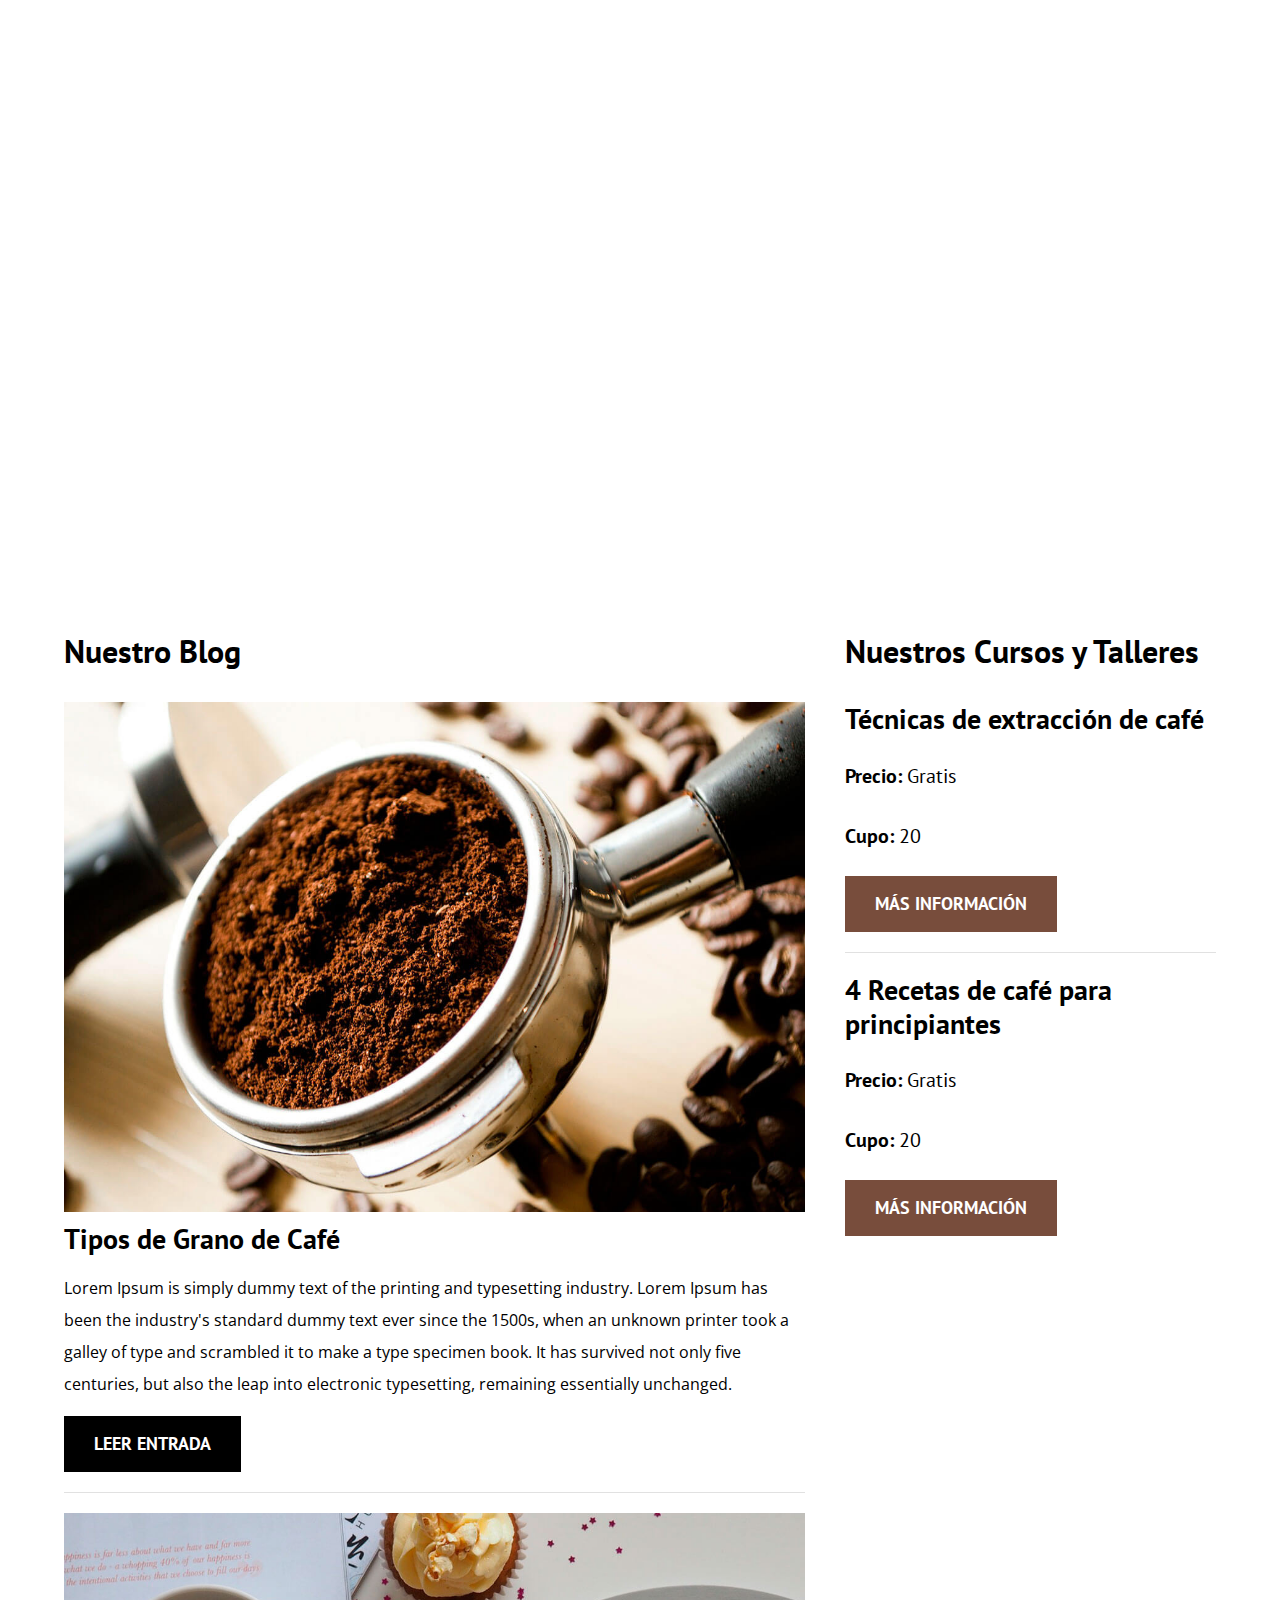
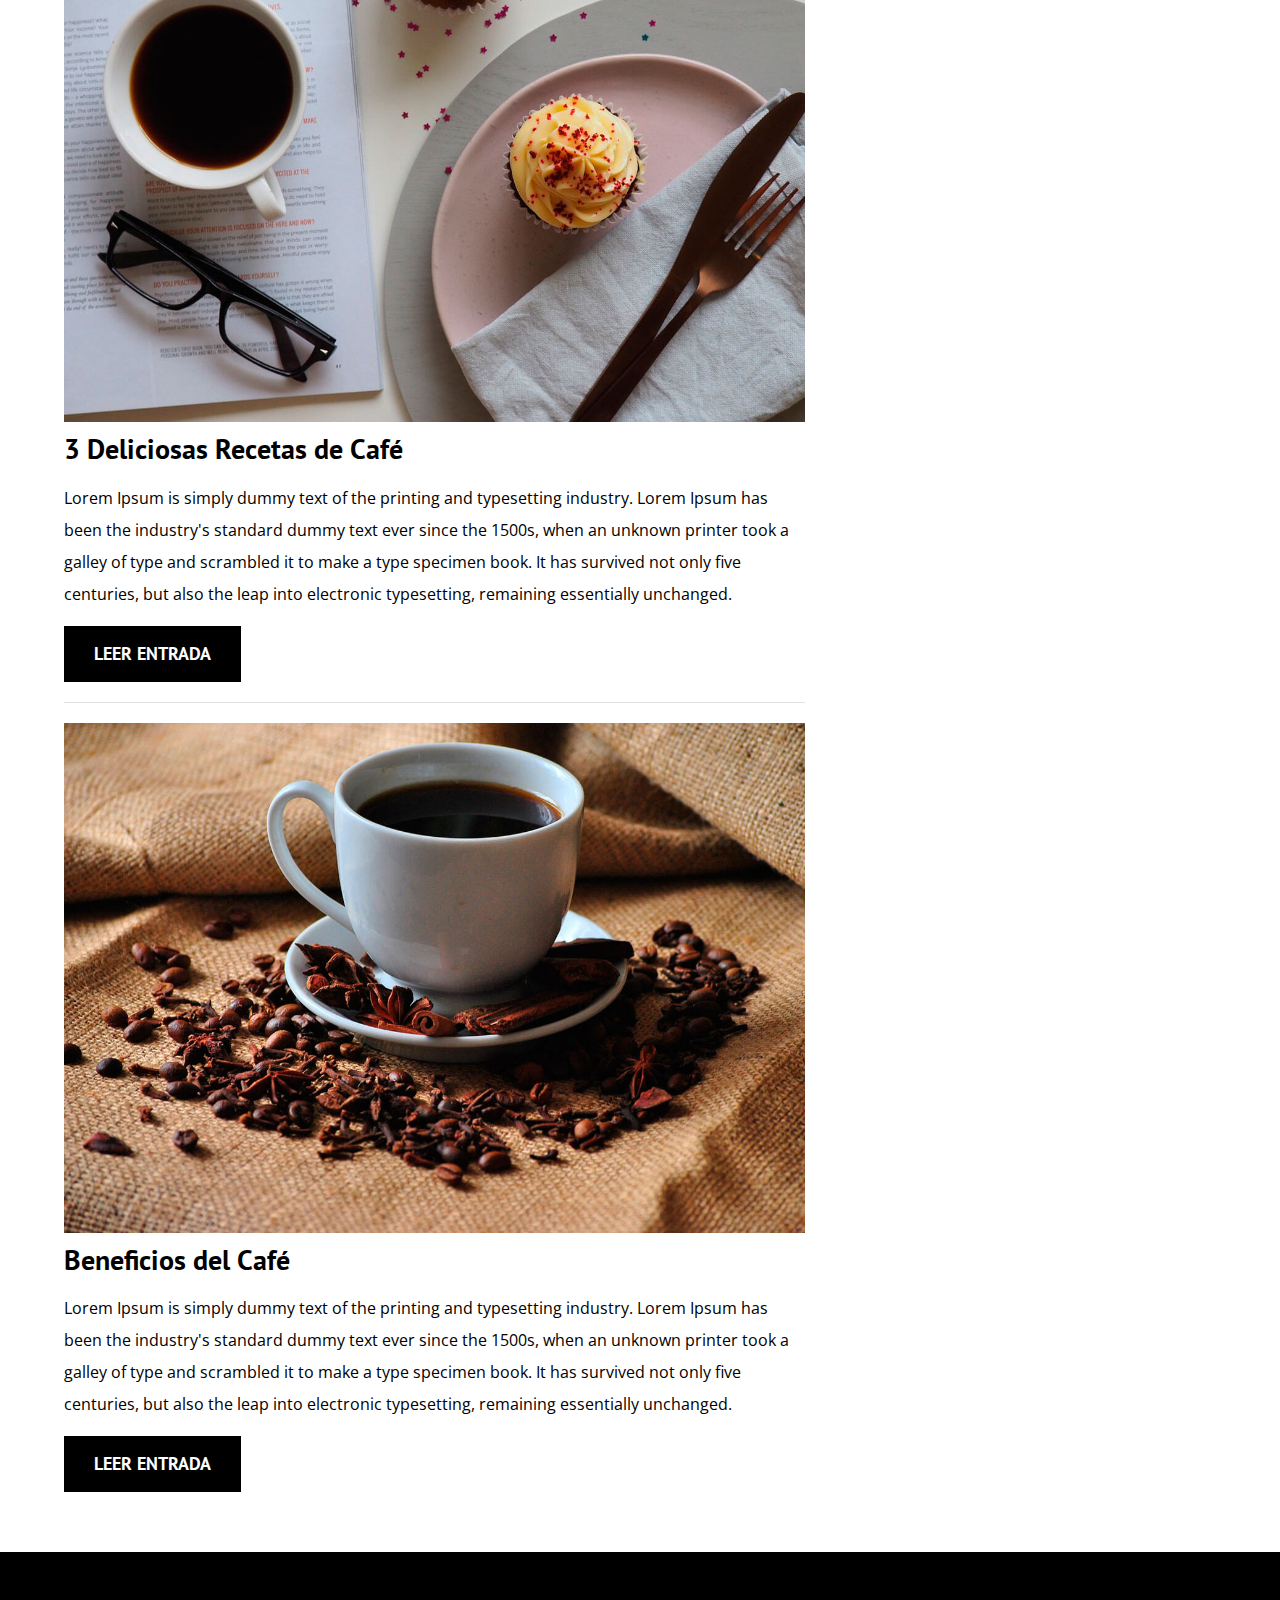
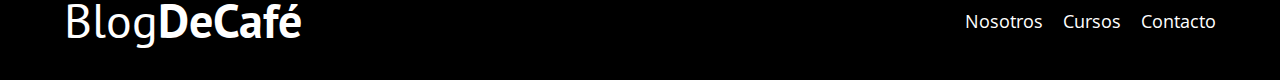
<file: index.html>
<!DOCTYPE html>
<html lang="en">
<head>
    <meta charset="UTF-8">
    <meta name="viewport" content="width=device-width, initial-scale=1.0">
    <title>BlogDeCafé</title>
    <link rel="stylesheet" href="css/normalize.css">
    <link rel="preconnect" href="https://fonts.googleapis.com">
    <link rel="preconnect" href="https://fonts.gstatic.com" crossorigin>
    <link href="https://fonts.googleapis.com/css2?family=Open+Sans:ital,wght@0,300..800;1,300..800&family=PT+Sans:ital,wght@0,400;0,700;1,400;1,700&display=swap" rel="stylesheet">
    <link rel="stylesheet" href="css/style.css">
</head>
<body>   

    <header class="header">

        <div class="contenedor">
            <div class="barra">
                <a class="logo" href="index.html">
                    <h1 class="logo__nombre no-margin centrar-texto">Blog<span class="logo__bold">DeCafé</span></h1>
                </a>
                <nav class="navegacion">
                    <a href="nosotros.html" class="navegacion__enlace">Nosotros</a>
                    <a href="cursos.html" class="navegacion__enlace">Cursos</a>
                    <a href="contacto.html" class="navegacion__enlace">Contacto</a>
                </nav>
            </div>
        </div>

        <div class="header__texto">
            <h2 class="no-margin">Blog de café con consejos y cursos</h2>
            <p class="no-margin">Aprende de los expertos con las mejores recetas y consejos</p>
        </div>
    </header>

    <div class="contenedor contenido-principal">
        <main class="blog">
            <h3>Nuestro Blog</h3>

            <article class="entrada">
                <div class="entrada__imagen">
                    <img src="img/blog1.jpg" alt="Imagen blog">
                </div>

                <div class="entrada__contenido">
                    <h4 class="no-margin">Tipos de Grano de Café</h4>
                    <p>
                        Lorem Ipsum is simply dummy text of the printing and typesetting industry. Lorem Ipsum has 
                        been the industry's standard dummy text ever since the 1500s, when an unknown printer took a 
                        galley of type and scrambled it to make a type specimen book. It has survived not only five 
                        centuries, but also the leap into electronic typesetting, remaining essentially unchanged.
                    </p>
                    <a href="entrada.html" class="boton boton--primario">Leer Entrada</a>

                </div>
            </article>

            <article class="entrada">
                <div class="entrada__imagen">
                    <img src="img/blog2.jpg" alt="Imagen blog">
                </div>

                <div class="entrada__contenido">
                    <h4 class="no-margin">3 Deliciosas Recetas de Café</h4>
                    <p>
                        Lorem Ipsum is simply dummy text of the printing and typesetting industry. Lorem Ipsum has 
                        been the industry's standard dummy text ever since the 1500s, when an unknown printer took a 
                        galley of type and scrambled it to make a type specimen book. It has survived not only five 
                        centuries, but also the leap into electronic typesetting, remaining essentially unchanged.
                    </p>
                    <a href="entrada.html" class="boton boton--primario">Leer Entrada</a>

                </div>
            </article>

            <article class="entrada">
                <div class="entrada__imagen">
                    <img src="img/blog3.jpg" alt="Imagen blog">
                </div>

                <div class="entrada__contenido">
                    <h4 class="no-margin">Beneficios del Café</h4>
                    <p>
                        Lorem Ipsum is simply dummy text of the printing and typesetting industry. Lorem Ipsum has 
                        been the industry's standard dummy text ever since the 1500s, when an unknown printer took a 
                        galley of type and scrambled it to make a type specimen book. It has survived not only five 
                        centuries, but also the leap into electronic typesetting, remaining essentially unchanged.
                    </p>
                    <a href="entrada.html" class="boton boton--primario">Leer Entrada</a>

                </div>
            </article>
        </main>
        
        <aside class="sidebar">
            <h3>Nuestros Cursos y Talleres</h3>
            <ul class="cursos no-padding">

                <li class="widget-curso">
                    <h4 class="no-margin">Técnicas de extracción de café</h4>
                    <p class="widget-curso__label">Precio:
                        <span class="widget-curso__info">Gratis</span>
                    </p>
                    <p class="widget-curso__label">Cupo:
                        <span class="widget-curso__info">20</span>
                    </p>
                    <a href="entrada.html" class="boton boton--secundario">Más Información</a>
                </li>

                <li class="widget-curso">
                    <h4 class="no-margin">4 Recetas de café para principiantes</h4>
                    <p class="widget-curso__label">Precio:
                        <span class="widget-curso__info">Gratis</span>
                    </p>
                    <p class="widget-curso__label">Cupo:
                        <span class="widget-curso__info">20</span>
                    </p>
                    <a href="entrada.html" class="boton boton--secundario">Más Información</a>
                </li>

            </ul>
        </aside>
    </div>

    <footer class="footer">
        <div class="contenedor">
            <div class="barra">
                <a class="logo" href="index.html">
                    <h1 class="logo__nombre no-margin centrar-texto">Blog<span class="logo__bold">DeCafé</span></h1>
                </a>
                <nav class="navegacion">
                    <a href="nosotros.html" class="navegacion__enlace">Nosotros</a>
                    <a href="cursos.html" class="navegacion__enlace">Cursos</a>
                    <a href="contacto.html" class="navegacion__enlace">Contacto</a>
                </nav>
            </div>
        </div>
    </footer>

</body>
</html>
</file>
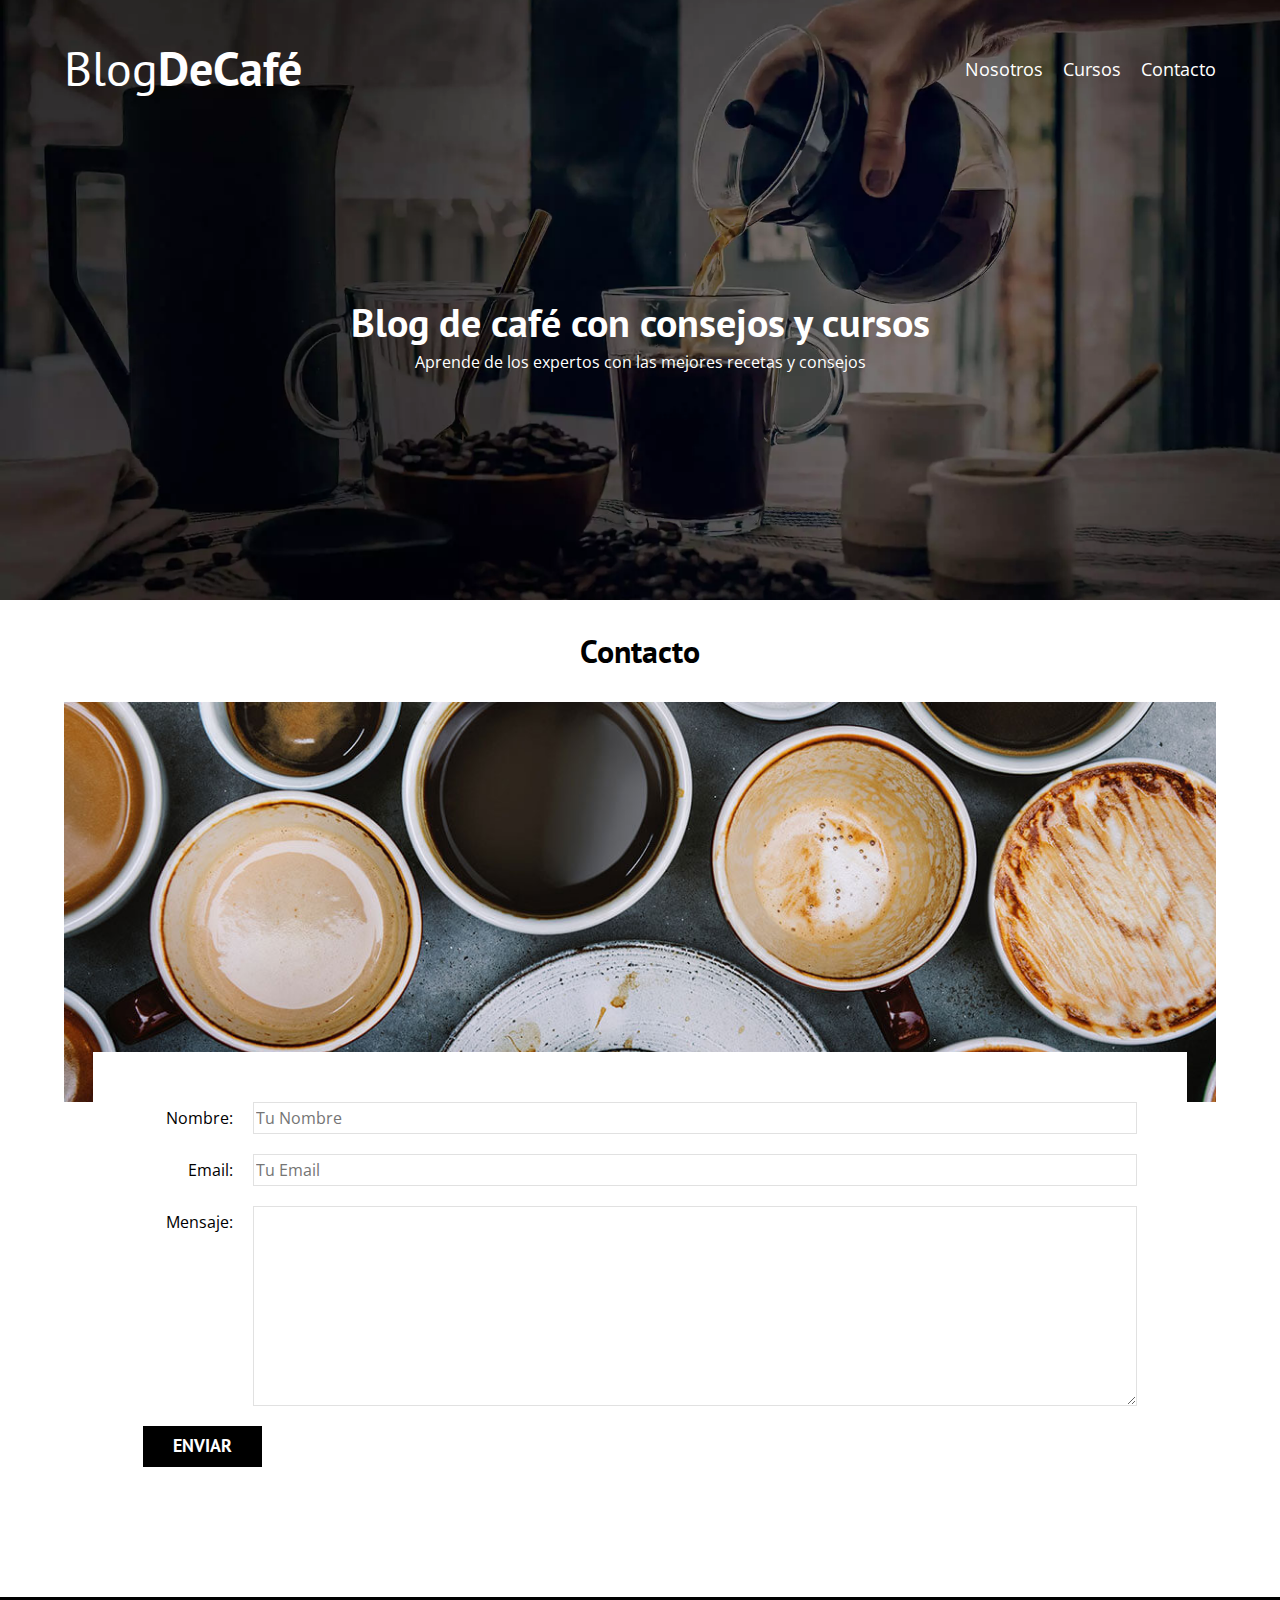
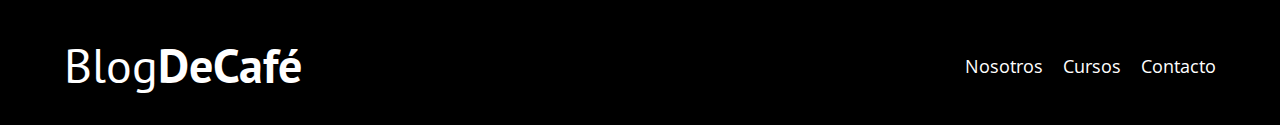
<file: contacto.html>
<!DOCTYPE html>
<html lang="en">
<head>
    <meta charset="UTF-8">
    <meta name="viewport" content="width=device-width, initial-scale=1.0">
    <title>BlogDeCafé</title>
    <link rel="stylesheet" href="css/normalize.css">
    <link rel="preconnect" href="https://fonts.googleapis.com">
    <link rel="preconnect" href="https://fonts.gstatic.com" crossorigin>
    <link href="https://fonts.googleapis.com/css2?family=Open+Sans:ital,wght@0,300..800;1,300..800&family=PT+Sans:ital,wght@0,400;0,700;1,400;1,700&display=swap" rel="stylesheet">
    <link rel="stylesheet" href="css/style.css">
</head>
<body>   

    <header class="header">

        <div class="contenedor">
            <div class="barra">
                <a class="logo" href="index.html">
                    <h1 class="logo__nombre no-margin centrar-texto">Blog<span class="logo__bold">DeCafé</span></h1>
                </a>
                <nav class="navegacion">
                    <a href="nosotros.html" class="navegacion__enlace">Nosotros</a>
                    <a href="cursos.html" class="navegacion__enlace">Cursos</a>
                    <a href="contacto.html" class="navegacion__enlace">Contacto</a>
                </nav>
            </div>
        </div>

        <div class="header__texto">
            <h2 class="no-margin">Blog de café con consejos y cursos</h2>
            <p class="no-margin">Aprende de los expertos con las mejores recetas y consejos</p>
        </div>
    </header>

    <main class="contenedor">
        <h3 class="centrar-texto">Contacto</h3>
        <div class="contacto-bg"></div>

        <form class="formulario">
            <div class="campo">
                <label class="campo__label" for="nombre">Nombre:</label>
                <input class="campo__field" type="text" placeholder="Tu Nombre" id="nombre">
            </div>
            <div class="campo">
                <label class="campo__label" for="email">Email:</label>
                <input class="campo__field"  type="email" placeholder="Tu Email" id="email">
            </div>
            <div class="campo">
                <label class="campo__label" for="mensaje">Mensaje:</label>
                <textarea class="campo__field campo__field--textarea"  id="mensaje"></textarea>   
            </div>
            <div class="campo">
                <input type="submit" value="Enviar" class="boton boton--primario">
            </div>
        </form>

    </main>

    <footer class="footer">
        <div class="contenedor">
            <div class="barra">
                <a class="logo" href="index.html">
                    <h1 class="logo__nombre no-margin centrar-texto">Blog<span class="logo__bold">DeCafé</span></h1>
                </a>
                <nav class="navegacion">
                    <a href="nosotros.html" class="navegacion__enlace">Nosotros</a>
                    <a href="cursos.html" class="navegacion__enlace">Cursos</a>
                    <a href="contacto.html" class="navegacion__enlace">Contacto</a>
                </nav>
            </div>
        </div>
    </footer>
    <script src="js/modernizr.js"></script>
    <script src="js/scripts.js"></script>
</body>
</html>
</file>
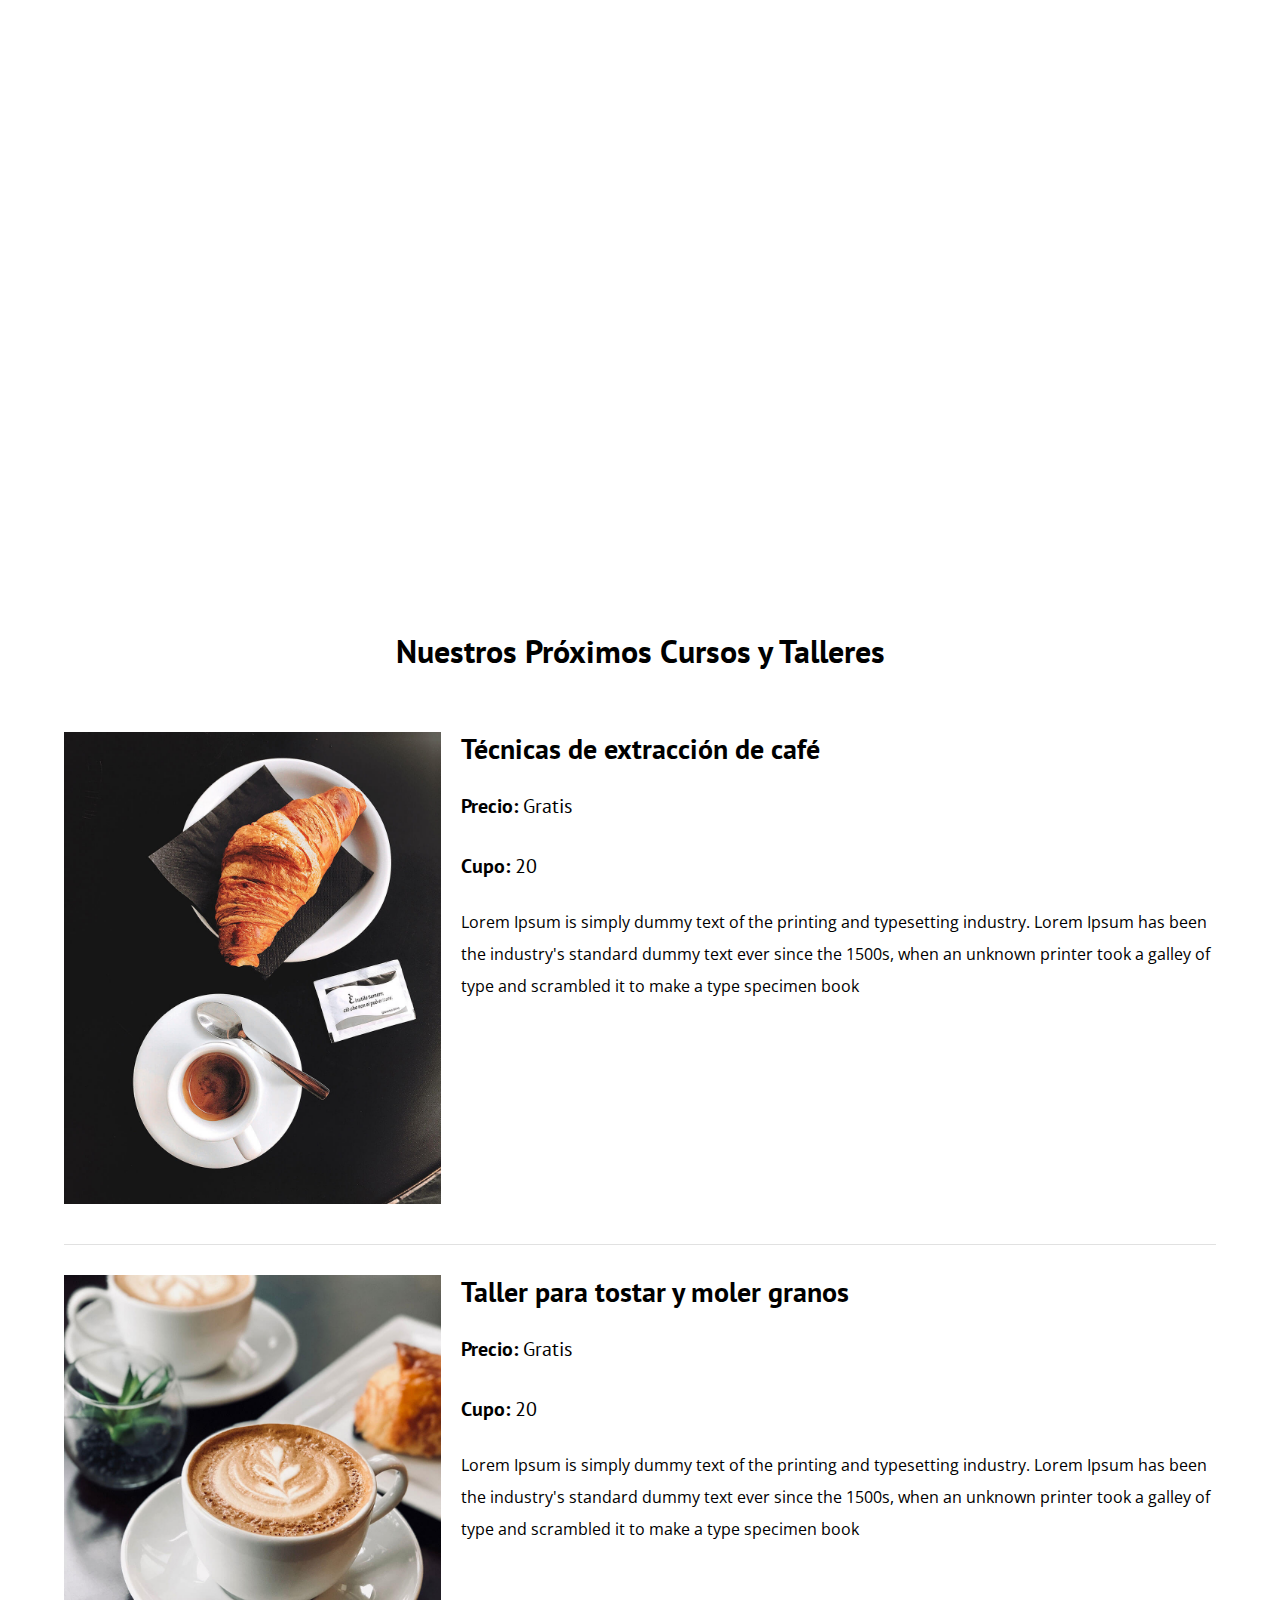
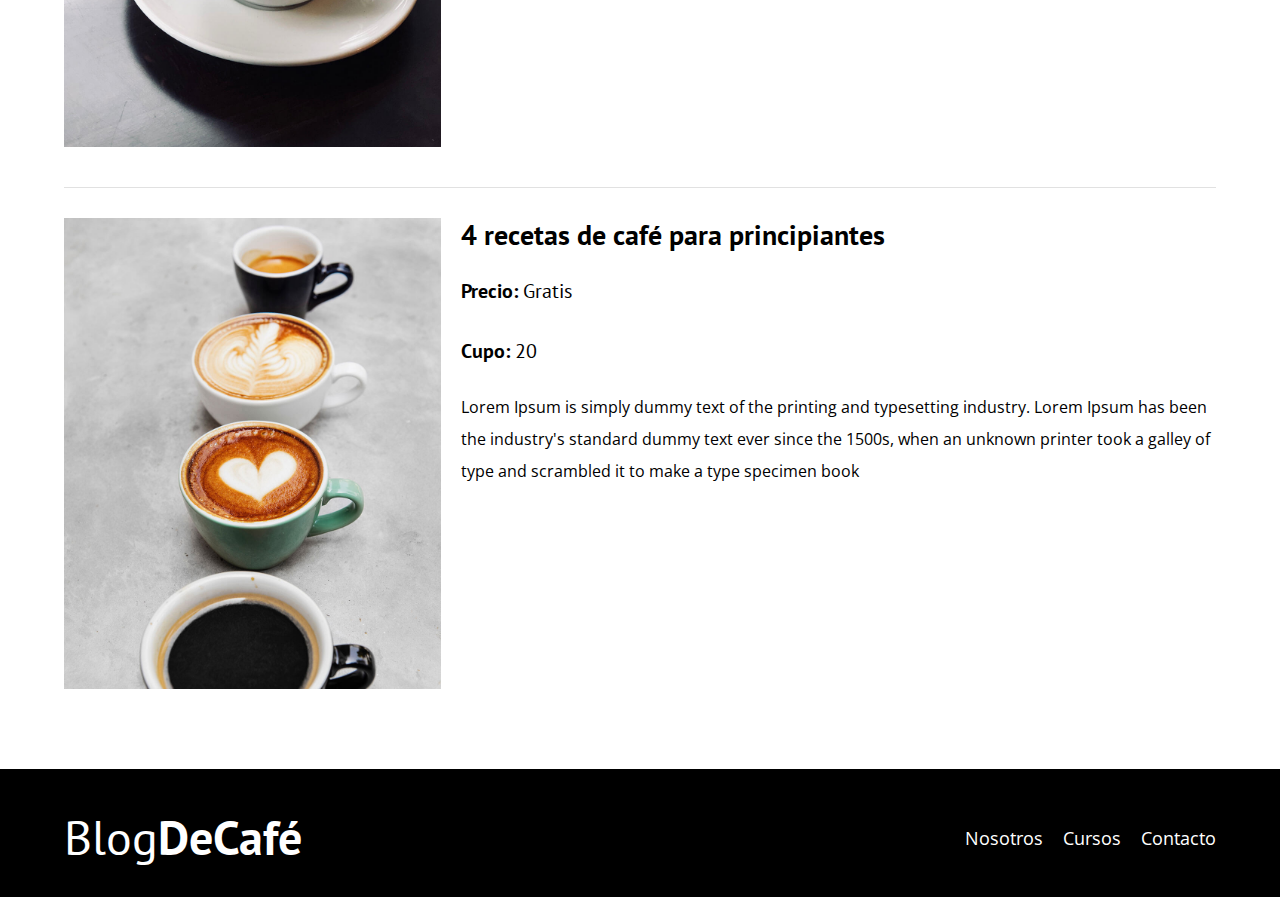
<file: cursos.html>
<!DOCTYPE html>
<html lang="en">
<head>
    <meta charset="UTF-8">
    <meta name="viewport" content="width=device-width, initial-scale=1.0">
    <title>BlogDeCafé</title>
    <link rel="stylesheet" href="css/normalize.css">
    <link rel="preconnect" href="https://fonts.googleapis.com">
    <link rel="preconnect" href="https://fonts.gstatic.com" crossorigin>
    <link href="https://fonts.googleapis.com/css2?family=Open+Sans:ital,wght@0,300..800;1,300..800&family=PT+Sans:ital,wght@0,400;0,700;1,400;1,700&display=swap" rel="stylesheet">
    <link rel="stylesheet" href="css/style.css">
</head>
<body>   

    <header class="header">

        <div class="contenedor">
            <div class="barra">
                <a class="logo" href="index.html">
                    <h1 class="logo__nombre no-margin centrar-texto">Blog<span class="logo__bold">DeCafé</span></h1>
                </a>
                <nav class="navegacion">
                    <a href="nosotros.html" class="navegacion__enlace">Nosotros</a>
                    <a href="cursos.html" class="navegacion__enlace">Cursos</a>
                    <a href="contacto.html" class="navegacion__enlace">Contacto</a>
                </nav>
            </div>
        </div>

        <div class="header__texto">
            <h2 class="no-margin">Blog de café con consejos y cursos</h2>
            <p class="no-margin">Aprende de los expertos con las mejores recetas y consejos</p>
        </div>
    </header>

    <div class="contenedor">
        <h3 class="centrar-texto">Nuestros Próximos Cursos y Talleres</h3>

        <div class="curso">
            <div class="curso__imagen">
                <img src="img/curso1.jpg" alt="imagen del curso">
            </div>

            <div class="curso__informacion">
                <h4 class="no-margin">Técnicas de extracción de café</h4>
                <p class="curso__label">Precio:
                    <span class="curso__info">Gratis</span>
                </p>
                <p class="curso__label">Cupo:
                    <span class="curso__info">20</span>
                </p>
                <p class="curso__descripcion">
                    Lorem Ipsum is simply dummy text of the printing and typesetting industry. Lorem Ipsum has 
                    been the industry's standard dummy text ever since the 1500s, when an unknown printer took a 
                    galley of type and scrambled it to make a type specimen book
                </p>
            </div> <!--.curso__informacion-->
        </div> <!--.curso-->

        <div class="curso">
            <div class="curso__imagen">
                <img src="img/curso2.jpg" alt="imagen del curso">
            </div>

            <div class="curso__informacion">
                <h4 class="no-margin">Taller para tostar y moler granos</h4>
                <p class="curso__label">Precio:
                    <span class="curso__info">Gratis</span>
                </p>
                <p class="curso__label">Cupo:
                    <span class="curso__info">20</span>
                </p>
                <p class="curso__descripcion">
                    Lorem Ipsum is simply dummy text of the printing and typesetting industry. Lorem Ipsum has 
                    been the industry's standard dummy text ever since the 1500s, when an unknown printer took a 
                    galley of type and scrambled it to make a type specimen book
                </p>
            </div> <!--.curso__informacion-->
        </div> <!--.curso-->

        <div class="curso">
            <div class="curso__imagen">
                <img src="img/curso3.jpg" alt="imagen del curso">
            </div>

            <div class="curso__informacion">
                <h4 class="no-margin">4 recetas de café para principiantes</h4>
                <p class="curso__label">Precio:
                    <span class="curso__info">Gratis</span>
                </p>
                <p class="curso__label">Cupo:
                    <span class="curso__info">20</span>
                </p>
                <p class="curso__descripcion">
                    Lorem Ipsum is simply dummy text of the printing and typesetting industry. Lorem Ipsum has 
                    been the industry's standard dummy text ever since the 1500s, when an unknown printer took a 
                    galley of type and scrambled it to make a type specimen book
                </p>
            </div> <!--.curso__informacion-->
        </div> <!--.curso-->


    </div>

    <footer class="footer">
        <div class="contenedor">
            <div class="barra">
                <a class="logo" href="index.html">
                    <h1 class="logo__nombre no-margin centrar-texto">Blog<span class="logo__bold">DeCafé</span></h1>
                </a>
                <nav class="navegacion">
                    <a href="nosotros.html" class="navegacion__enlace">Nosotros</a>
                    <a href="cursos.html" class="navegacion__enlace">Cursos</a>
                    <a href="contacto.html" class="navegacion__enlace">Contacto</a>
                </nav>
            </div>
        </div>
    </footer>

</body>
</html>
</file>
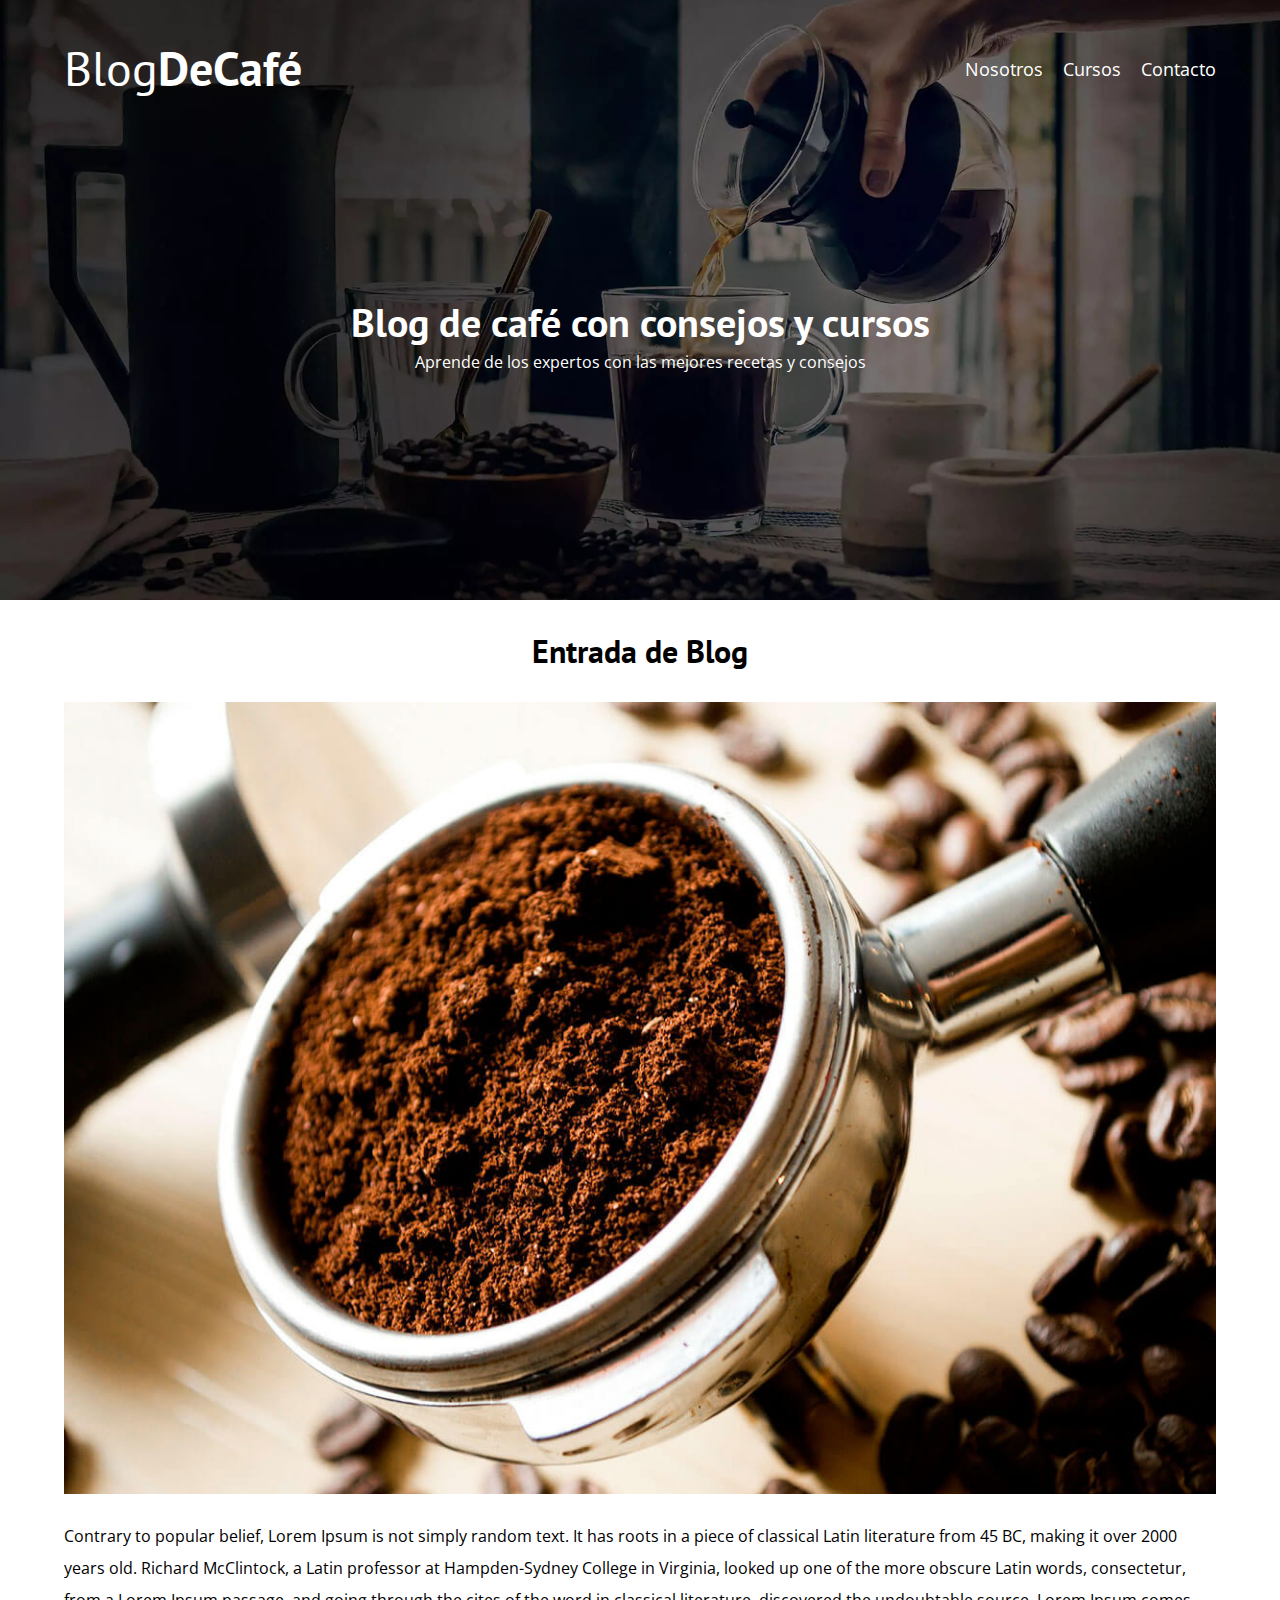
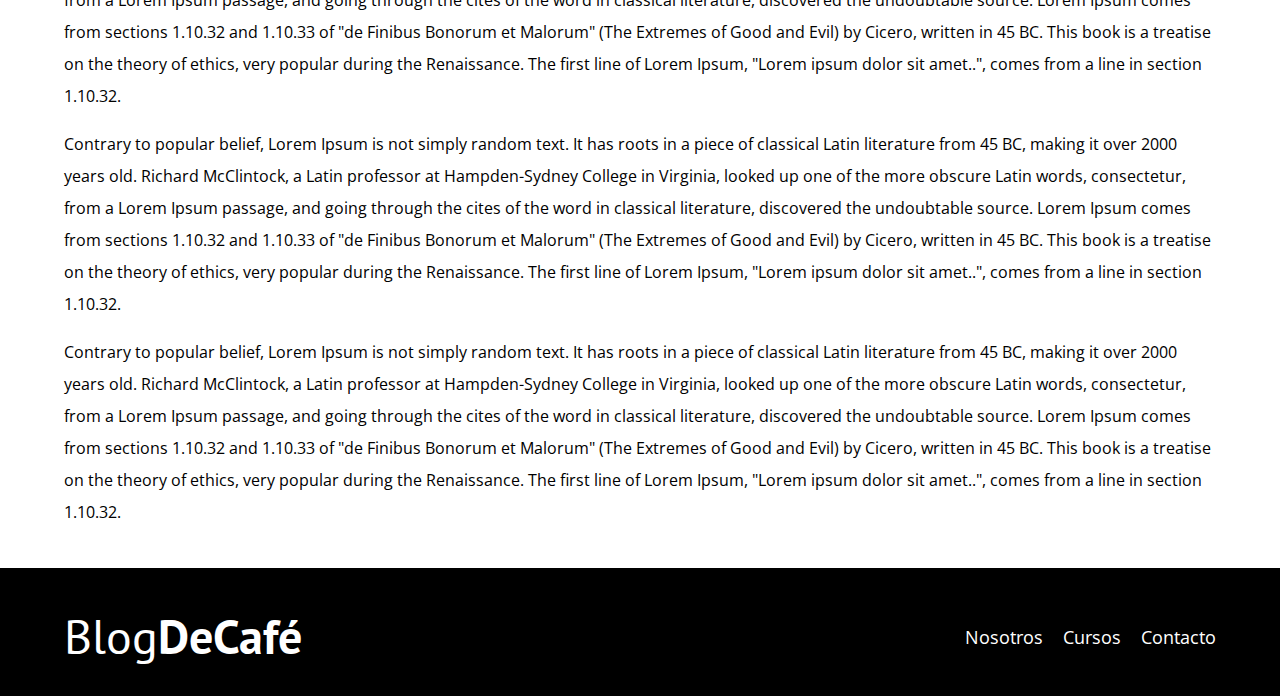
<file: entrada.html>
<!DOCTYPE html>
<html lang="en">
<head>
    <meta charset="UTF-8">
    <meta name="viewport" content="width=device-width, initial-scale=1.0">
    <title>BlogDeCafé</title>
    <link rel="stylesheet" href="css/normalize.css">
    <link rel="preconnect" href="https://fonts.googleapis.com">
    <link rel="preconnect" href="https://fonts.gstatic.com" crossorigin>
    <link href="https://fonts.googleapis.com/css2?family=Open+Sans:ital,wght@0,300..800;1,300..800&family=PT+Sans:ital,wght@0,400;0,700;1,400;1,700&display=swap" rel="stylesheet">
    <link rel="stylesheet" href="css/style.css">
</head>
<body>   

    <header class="header">

        <div class="contenedor">
            <div class="barra">
                <a class="logo" href="index.html">
                    <h1 class="logo__nombre no-margin centrar-texto">Blog<span class="logo__bold">DeCafé</span></h1>
                </a>
                <nav class="navegacion">
                    <a href="nosotros.html" class="navegacion__enlace">Nosotros</a>
                    <a href="cursos.html" class="navegacion__enlace">Cursos</a>
                    <a href="contacto.html" class="navegacion__enlace">Contacto</a>
                </nav>
            </div>
        </div>

        <div class="header__texto">
            <h2 class="no-margin">Blog de café con consejos y cursos</h2>
            <p class="no-margin">Aprende de los expertos con las mejores recetas y consejos</p>
        </div>
    </header>

    <main class="contenedor">
        <h3 class="centrar-texto">Entrada de Blog</h3>
        
        <img src="img/blog1.jpg" alt="imagen del blog">
        <p>
            Contrary to popular belief, Lorem Ipsum is not simply random text. It has roots in a piece of 
            classical Latin literature from 45 BC, making it over 2000 years old. Richard McClintock, a Latin 
            professor at Hampden-Sydney College in Virginia, looked up one of the more obscure Latin words, 
            consectetur, from a Lorem Ipsum passage, and going through the cites of the word in classical 
            literature, discovered the undoubtable source. Lorem Ipsum comes from sections 1.10.32 and 1.10.33 
            of "de Finibus Bonorum et Malorum" (The Extremes of Good and Evil) by Cicero, written in 45 BC. 
            This book is a treatise on the theory of ethics, very popular during the Renaissance. The first 
            line of Lorem Ipsum, "Lorem ipsum dolor sit amet..", comes from a line in section 1.10.32.
        </p>
        <p>
            Contrary to popular belief, Lorem Ipsum is not simply random text. It has roots in a piece of 
            classical Latin literature from 45 BC, making it over 2000 years old. Richard McClintock, a Latin 
            professor at Hampden-Sydney College in Virginia, looked up one of the more obscure Latin words, 
            consectetur, from a Lorem Ipsum passage, and going through the cites of the word in classical 
            literature, discovered the undoubtable source. Lorem Ipsum comes from sections 1.10.32 and 1.10.33 
            of "de Finibus Bonorum et Malorum" (The Extremes of Good and Evil) by Cicero, written in 45 BC. 
            This book is a treatise on the theory of ethics, very popular during the Renaissance. The first 
            line of Lorem Ipsum, "Lorem ipsum dolor sit amet..", comes from a line in section 1.10.32.
        </p>
        <p>
            Contrary to popular belief, Lorem Ipsum is not simply random text. It has roots in a piece of 
            classical Latin literature from 45 BC, making it over 2000 years old. Richard McClintock, a Latin 
            professor at Hampden-Sydney College in Virginia, looked up one of the more obscure Latin words, 
            consectetur, from a Lorem Ipsum passage, and going through the cites of the word in classical 
            literature, discovered the undoubtable source. Lorem Ipsum comes from sections 1.10.32 and 1.10.33 
            of "de Finibus Bonorum et Malorum" (The Extremes of Good and Evil) by Cicero, written in 45 BC. 
            This book is a treatise on the theory of ethics, very popular during the Renaissance. The first 
            line of Lorem Ipsum, "Lorem ipsum dolor sit amet..", comes from a line in section 1.10.32.
        </p>
    </main>

    <footer class="footer">
        <div class="contenedor">
            <div class="barra">
                <a class="logo" href="index.html">
                    <h1 class="logo__nombre no-margin centrar-texto">Blog<span class="logo__bold">DeCafé</span></h1>
                </a>
                <nav class="navegacion">
                    <a href="nosotros.html" class="navegacion__enlace">Nosotros</a>
                    <a href="cursos.html" class="navegacion__enlace">Cursos</a>
                    <a href="contacto.html" class="navegacion__enlace">Contacto</a>
                </nav>
            </div>
        </div>
    </footer>
    <script src="js/modernizr.js"></script>
</body>
</html>
</file>
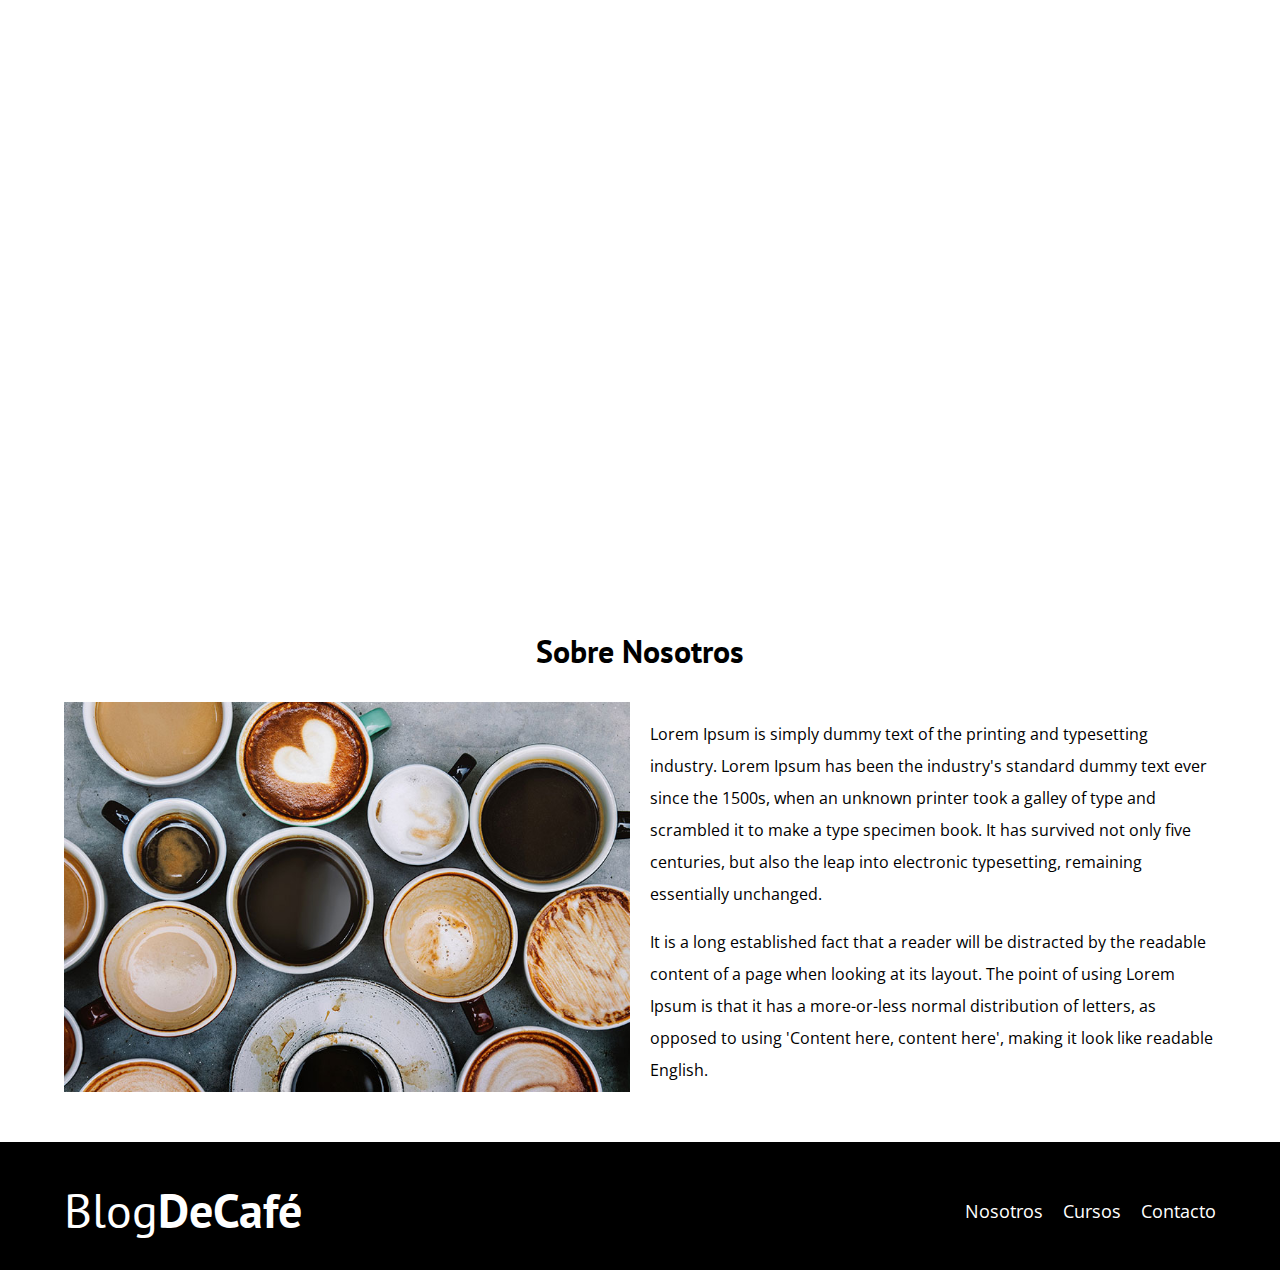
<file: nosotros.html>
<!DOCTYPE html>
<html lang="en">
<head>
    <meta charset="UTF-8">
    <meta name="viewport" content="width=device-width, initial-scale=1.0">
    <title>BlogDeCafé</title>
    <link rel="stylesheet" href="css/normalize.css">
    <link rel="preconnect" href="https://fonts.googleapis.com">
    <link rel="preconnect" href="https://fonts.gstatic.com" crossorigin>
    <link href="https://fonts.googleapis.com/css2?family=Open+Sans:ital,wght@0,300..800;1,300..800&family=PT+Sans:ital,wght@0,400;0,700;1,400;1,700&display=swap" rel="stylesheet">
    <link rel="stylesheet" href="css/style.css">
</head>
<body>   

    <header class="header">

        <div class="contenedor">
            <div class="barra">
                <a class="logo" href="index.html">
                    <h1 class="logo__nombre no-margin centrar-texto">Blog<span class="logo__bold">DeCafé</span></h1>
                </a>
                <nav class="navegacion">
                    <a href="nosotros.html" class="navegacion__enlace">Nosotros</a>
                    <a href="cursos.html" class="navegacion__enlace">Cursos</a>
                    <a href="contacto.html" class="navegacion__enlace">Contacto</a>
                </nav>
            </div>
        </div>

        <div class="header__texto">
            <h2 class="no-margin">Blog de café con consejos y cursos</h2>
            <p class="no-margin">Aprende de los expertos con las mejores recetas y consejos</p>
        </div>
    </header>

    <div class="contenedor">
        <h3 class="centrar-texto">Sobre Nosotros</h3>
        <div class="sobre-nosotros">
            <div class="sobre-nosotros__imagen">
                <img src="img/nosotros.jpg" alt="imagen nosotros">
            </div>
            <div class="sobre-nosotros__texto">
                <p>
                    Lorem Ipsum is simply dummy text of the printing and typesetting industry. Lorem Ipsum has
                     been the industry's standard dummy text ever since the 1500s, when an unknown printer took
                      a galley of type and scrambled it to make a type specimen book. It has survived not only 
                      five centuries, but also the leap into electronic typesetting, remaining essentially 
                      unchanged.
                </p>
                <p>
                    It is a long established fact that a reader will be distracted by the readable content of 
                    a page when looking at its layout. The point of using Lorem Ipsum is that it has a 
                    more-or-less normal distribution of letters, as opposed to using 'Content here, content 
                    here', making it look like readable English. 
                </p>
            </div>
        </div>
    </div>

    <footer class="footer">
        <div class="contenedor">
            <div class="barra">
                <a class="logo" href="index.html">
                    <h1 class="logo__nombre no-margin centrar-texto">Blog<span class="logo__bold">DeCafé</span></h1>
                </a>
                <nav class="navegacion">
                    <a href="nosotros.html" class="navegacion__enlace">Nosotros</a>
                    <a href="cursos.html" class="navegacion__enlace">Cursos</a>
                    <a href="contacto.html" class="navegacion__enlace">Contacto</a>
                </nav>
            </div>
        </div>
    </footer>

</body>
</html>
</file>
<file: css/style.css>
:root{
    --fuenteHeading: 'PT Sans', sans-serif;
    --fuenteParrafos: 'Open Sans', sans-serif;

    --primario: #784D3C;
    --gris: #E1E1E1;
    --blanco: #ffffff;
    --negro: #000000;
}

html{
    box-sizing: border-box;
    font-size: 62.5%; /* 1rem = 10px*/
}

*, *:before, *:after{
    box-sizing: inherit;
}

body{
    font-family: var(--fuenteParrafos);
    font-size: 1.6rem;
    line-height: 2;
}

/*Globales*/

.contenedor{
    width: min(90%, 120rem);
    margin: 0 auto;
}

a{
    text-decoration: none;
}

h1, h2, h3, h4{
    font-family: var(--fuenteHeading);
    line-height: 1.2;
}

h1{
    font-size: 4.8rem;
}

h2{
    font-size: 4rem;
}

h3{
    font-size: 3.2rem;
}

h4{
    font-size: 2.8rem;
}

img{
    max-width: 100%;
}

/*Utilidades*/

.no-margin{
     margin: 0;
}

.no-padding{
    padding: 0;
}

.centrar-texto{
    text-align: center;
}

/*Header*/

.webp .header{
    background-image: url(../img/banner.webp);
}

.no-webp .header{
    background-image: url(../img/banner.jpg);
}

.header{
    height: 60rem;
    background-size: cover;
    background-repeat: no-repeat;
    background-position: center center;
}

.header__texto{
    text-align: center;
    color: var(--blanco);
    margin-top: 5rem;
}

@media (min-width: 768px) {
    .header__texto{
        margin-top: 20rem;
    }
}

.barra{
    padding-top: 4rem;
}

@media (min-width: 768px) {
    .barra{
        display: flex;
        justify-content: space-between;
        align-items: center;
    }
}

.logo{
    color: var(--blanco);
}

.logo__nombre{
    font-weight: 400;
}

.logo__bold{
    font-weight: 700;
}

@media (min-width: 768px) {
   .navegacion{
        display: flex;
        gap: 2rem;
    }
}

.navegacion__enlace{
    display: block;
    text-align: center;
    font-size: 1.8rem;
    color: var(--blanco);
}

/*Blog, cursos y talleres*/

@media (min-width: 768px) {
    .contenido-principal{
        display: grid;
        grid-template-columns: 2fr 1fr;
        column-gap: 4rem;
    }
}

.entrada{
    border-bottom: 1px solid var(--gris);
    margin-bottom: 2rem;
}

.entrada:last-of-type{
    border: none;
    margin-bottom: 0;
}

.boton{
    display: block;
    font-family: var(--fuenteHeading);
    color: var(--blanco);
    text-align: center;
    padding: 1rem 3rem;
    font-size: 1.8rem;
    text-transform: uppercase;
    font-weight: 700;
    margin-bottom: 2rem;
    border: none;
}

@media (min-width: 768px) {
    .boton{
        display: inline-block;
    }
}

.boton:hover{
    cursor: pointer;
}

.boton--primario{
    background-color: var(--negro);
}

.boton--secundario{
    background-color: var(--primario);
}

.cursos{
    list-style: none;
}

.widget-curso{
    border-bottom: 1px solid var(--gris);
    margin-bottom: 2rem;
}

.widget-curso:last-child{
    border: none;
    margin-bottom: 0;
}

.widget-curso__label{
    font-family: var(--fuenteHeading);
    font-weight: bold;
}

.widget-curso__info{
    font-weight: normal;
}

.widget-curso__label,
.widget-curso__info {
    font-size: 2rem;
}

/*Footer*/

.footer{
    background-color: var(--negro);
    padding-bottom: 3rem;
    margin-top: 4rem;
}

/*Nosotros*/

@media (min-width: 768px) {
    .sobre-nosotros{
        display: grid;
        grid-template-columns: repeat(2, 1fr);
        column-gap: 2rem;
    }   
}

/*Cursos*/

@media (min-width: 798px) {
    .curso{
        display: grid;
        grid-template-columns: 1fr 2fr;
        column-gap: 2rem;
    }
}

.curso{
    padding: 3rem 0;
    border-bottom: 1px solid var(--gris);
}

.curso:last-of-type{
    border: none;
}

.curso__label{
    font-family: var(--fuenteHeading);
    font-weight: bold;
}

.curso__info{
    font-weight: normal;
}

.curso__label,
.curso__info {
    font-size: 2rem;
}

/*Contacto*/

.contacto-bg{
    background-image: url(../img/contacto.jpg);
    height: 40rem;
    background-size: cover;
    background-repeat: no-repeat;
}

.error {
    background-color: rgb(185, 0, 0);
    padding: 1rem .5rem;
    text-align: center;
    color: var(--blanco);
}
.correcto {
    background-color: rgb(74, 185, 0);
    padding: 1rem .5rem;
    text-align: center;
    color: var(--blanco);
}

.formulario{
    background-color: var(--blanco);
    margin: -5rem auto 0 auto;
    width: 95%;
    padding: 5rem;
}

.campo{
    display: flex;
    margin-bottom: 2rem;
    gap: 2rem;
}

.campo__label{
    flex: 0 0 9rem;
    text-align: right;
}

.campo__field{
    flex: 1;
    border: 1px solid var(--gris);
}

.campo__field--textarea{
    height: 20rem;
}
</file>
